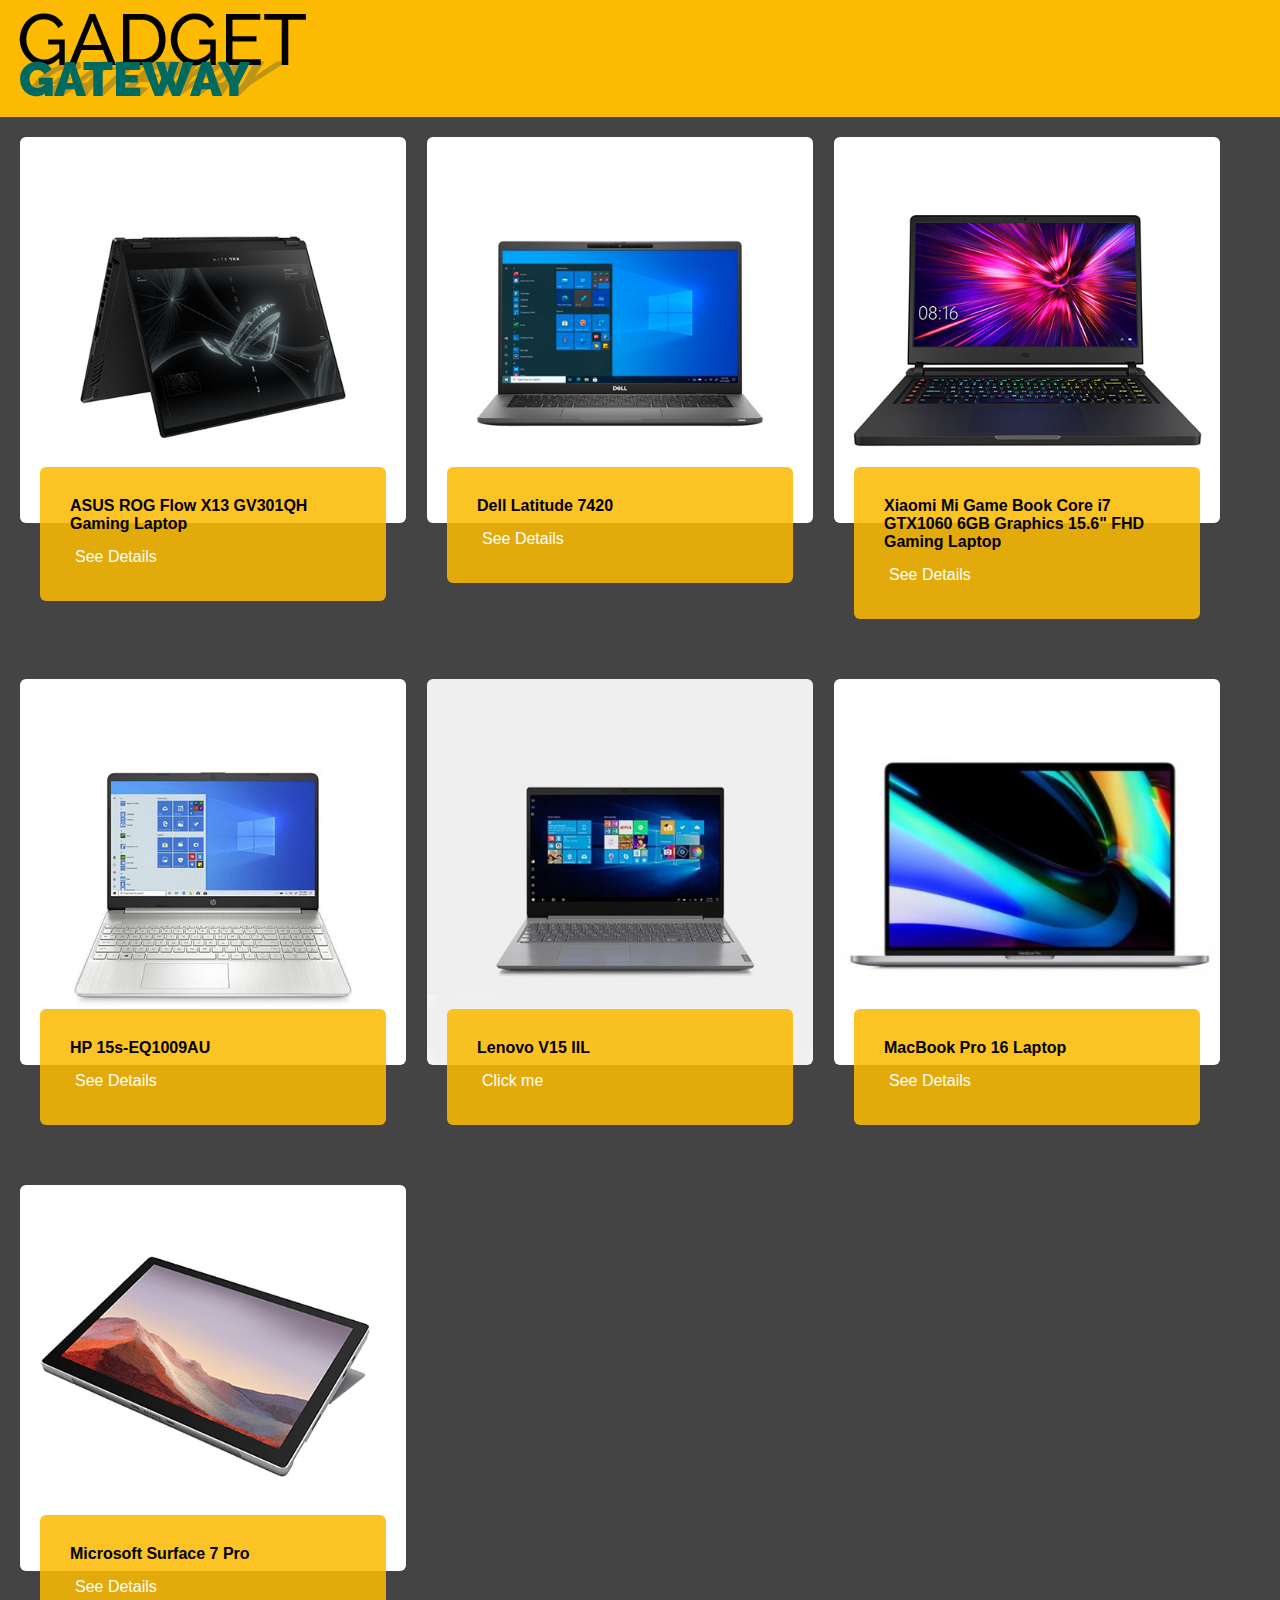
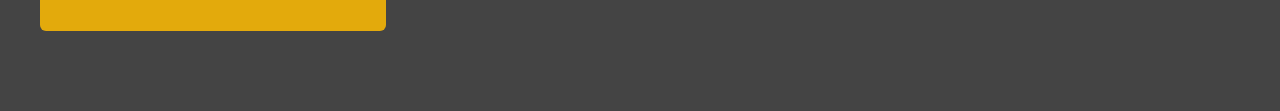
<file: Javascript/index.html>
<!DOCTYPE html>
<html lang="en">
<head>
  <meta charset="UTF-8">
  <meta name="viewport" content="width=device-width, initial-scale=1.0">
  <title></title>
  <link rel="stylesheet" href="style.css">
</head>
<script>
function showdesc(descnum,index) {
	let description=["ASUS ROG Flow X13 GV301QH Gaming Laptop in BangladeshPowerful Windows ten recreation has ne'er been as versatile or moveable as within the 2-in-1 ROG Flow X13. Do additional on the come with up to the newest AMD Ryzen 7 5800HS processor and distinct NVIDIA GeForce GTX 1650 4GB GDDR6 GPU. ",
	"Dell Latitude 7420 Laptop inBangladeshStay productive on the accompany enterprise performance using the carbon fiber 14Full HD IPS-type display and integrated Intel Iris Xe graphics ensure smooth on-screen action, while an HD webcam allows for straightforward video conferencing. Stay safe with a TPM, lock slot, webcam privacy shutter, and fingerprint reader. Furthermore, Intel vPro technology ensures easy out-of-band management.",
	"Xiaomi Mi Game Book 15.6 FHD Gaming Laptop comes with Intel Core i7-8750H Processor, 16GB (8GB x 2) DDR4 RAM, 512GB NVMe SSD, NVIDIA GeForce GTX1060 6GB Graphics with Windows 10 Home. This laptop is featured with 15.6 Inch (16: 9) 1920 x 1080 Full HD IPS Display (142ppi) 178° Viewing Angle, 300 nits, Contrast Ratio: 800: 1, Color Gamut: 72%, 4cell Li-ion polymer battery, 55Wh, Full-size backlight keyboard, 1.8mm key process, 3nit brightness, and Front 1.0MP (Support 1280 x 720 video talking) Webcam. Here, 1 x RJ45 slot, Intel 2x2 dual antennas, support 2.4Ghz, and 5GHz; 802.11 ac, compatible with 802.11 b/g/n; and Bluetooth v5 Network & Wireless Connectivity are available. This new gaming laptop has 4 x USB 3.0 slots, 1 x HDMI slot, and also a built-in AKG Speaker/Microphone.",
	"HP 15s-EQ1009AU Laptop in Bangladesh The HP Pavilion 15s-EQ1009AU Laptop from HP delivers high-grade graphics and processing power for gaming and multitasking, plus improved thermal cooling for overall performance and stability. Immerse yourself in the game with HP 15s-EQ1009AU Laptop a narrow bezel display and custom-tuned audio. This system balances work and play, so you can do it all. The HP Pavilion Gaming Laptop powered by a 2.6 GHz AMD Ryzen 3 3250U Processor, which allows you to run multiple applications simultaneously. If you need more power, the system can be overclocked to 3.5 GHz. The 4 GB DDR4-2400MHz SDRAM helps to ensure smooth multitasking and also allows the computer to quickly access frequently-used files and programs.",
	"Think of the Lenovo V15 as your office manager, executing on your everyday tasks with efficiency. It will keep your business productive and your data secure, while its thinner, smaller design and narrower side bezels put a clean, professional look on your desk—or wherever you choose to use it. Its integrated firmware—Trusted Platform Module (TPM) 2.0—keeps the resulting work secure by encrypting data and passwords. This laptop’s contemporary design gives it a premium look and feel, with a slim body that travels well when you’re not in the office. We tested this laptop for reliability and durability against eight extreme conditions: shock test, vibration test, keyboard in-system test, hinge life test, fan reliability test, panel scuff test, operating temperature test, and pressure test. It’s ready for whatever conditions your business can put it through.",
	"In the MacBook Pro 16 Laptop, you’ll get there faster than ever with high‑performance processors and memory, advanced graphics, blazing‑fast storage, and immersive stereo speakers, all-day battery life, and the power of macOS, all in a portable, compact design.  Apple MacBook Pro 16 Also featuring the Magic Keyboard with a redesigned scissor mechanism, the Apple 16 inch MacBook Pro 16 Laptop with Retina Display provides a comfortable and accurate typing experience. MacBook Pro Core i7 9th Gen Laptop ",
	"Microsoft Surface 7 Pro Laptop in Bangladesh Multi-Touch Surface Pro 7 Platinum Bundle with Platinum Pro Signature Type Cover combines the portability of a tablet with the performance of a laptop. The Type Cover provides a QWERTY keyboard and is made of Alcantara material. Surface Pro 7 utilizes Wi-Fi 6 (802.11ax) and Bluetooth 5.0 for connectivity."
	];
	for (let i = 1; i <=7; i++) { // shows 0, then 1, then 2
	document.getElementById("det"+i).innerHTML = "";
	}
	document.getElementById(descnum).innerHTML = description[index];
}
</script>
<body>
  <div class="Banner">
	<img src="logo.png" alt="">
  </div>
  <div class="blog-posts">
    <div class="post">
      <img src="1.jpg" alt="" class="post-img">
      <div class="post-content">
        <h3>ASUS ROG Flow X13 GV301QH Gaming Laptop</h3>
       
<button onclick="showdesc('det1',0)">See Details</button>

<p id="det1"class="detail"></p>
      </div>
    </div>

    <div class="post">
      <img src="2.jpg" alt="" class="post-img">
      <div class="post-content">
        <h3>Dell Latitude 7420</h3>
        <button onclick="showdesc('det2',1)">See Details</button>

<p id="det2"class="detail"></p>
</script>
      </div>
    </div>

    <div class="post">
      <img src="3.jpg" alt="" class="post-img">
      <div class="post-content">
        <h3>Xiaomi Mi Game Book Core i7 GTX1060 6GB Graphics 15.6" FHD Gaming Laptop</h3>
       <button onclick="showdesc('det3',2)">See Details</button>
</script>

<p id="det3"class="detail"></p>


      </div>
    </div>
	<div class="post">
      <img src="4.jpg" alt="" class="post-img">
      <div class="post-content">
        <h3>HP 15s-EQ1009AU</h3>
       <button onclick="showdesc('det4',3)">See Details</button>

<p id="det4"class="detail"></p>
      </div>
    </div>
	<div class="post">
      <img src="5.jpg" alt="" class="post-img">
      <div class="post-content">
        <h3>Lenovo  V15 IIL</h3>
        <button onclick="showdesc('det5',4)">Click me</button>

<p id="det5"class="detail"></p>
      </div>
    </div>
	<div class="post">
      <img src="6.jpg" alt="" class="post-img">
      <div class="post-content">
        <h3>MacBook Pro 16 Laptop</h3>
       <button onclick="showdesc('det6',5)">See Details</button>

<p id="det6"class="detail"></p>
      </div>
    </div>
	<div class="post">
      <img src="7.jpg" alt="" class="post-img">
      <div class="post-content">
        <h3>Microsoft Surface 7 Pro</h3>
       <button onclick="showdesc('det7',6)">See Details</button>

<p id="det7"class="detail"></p>
      </div>
    </div>
  </div>
</body>
</html>
</file>
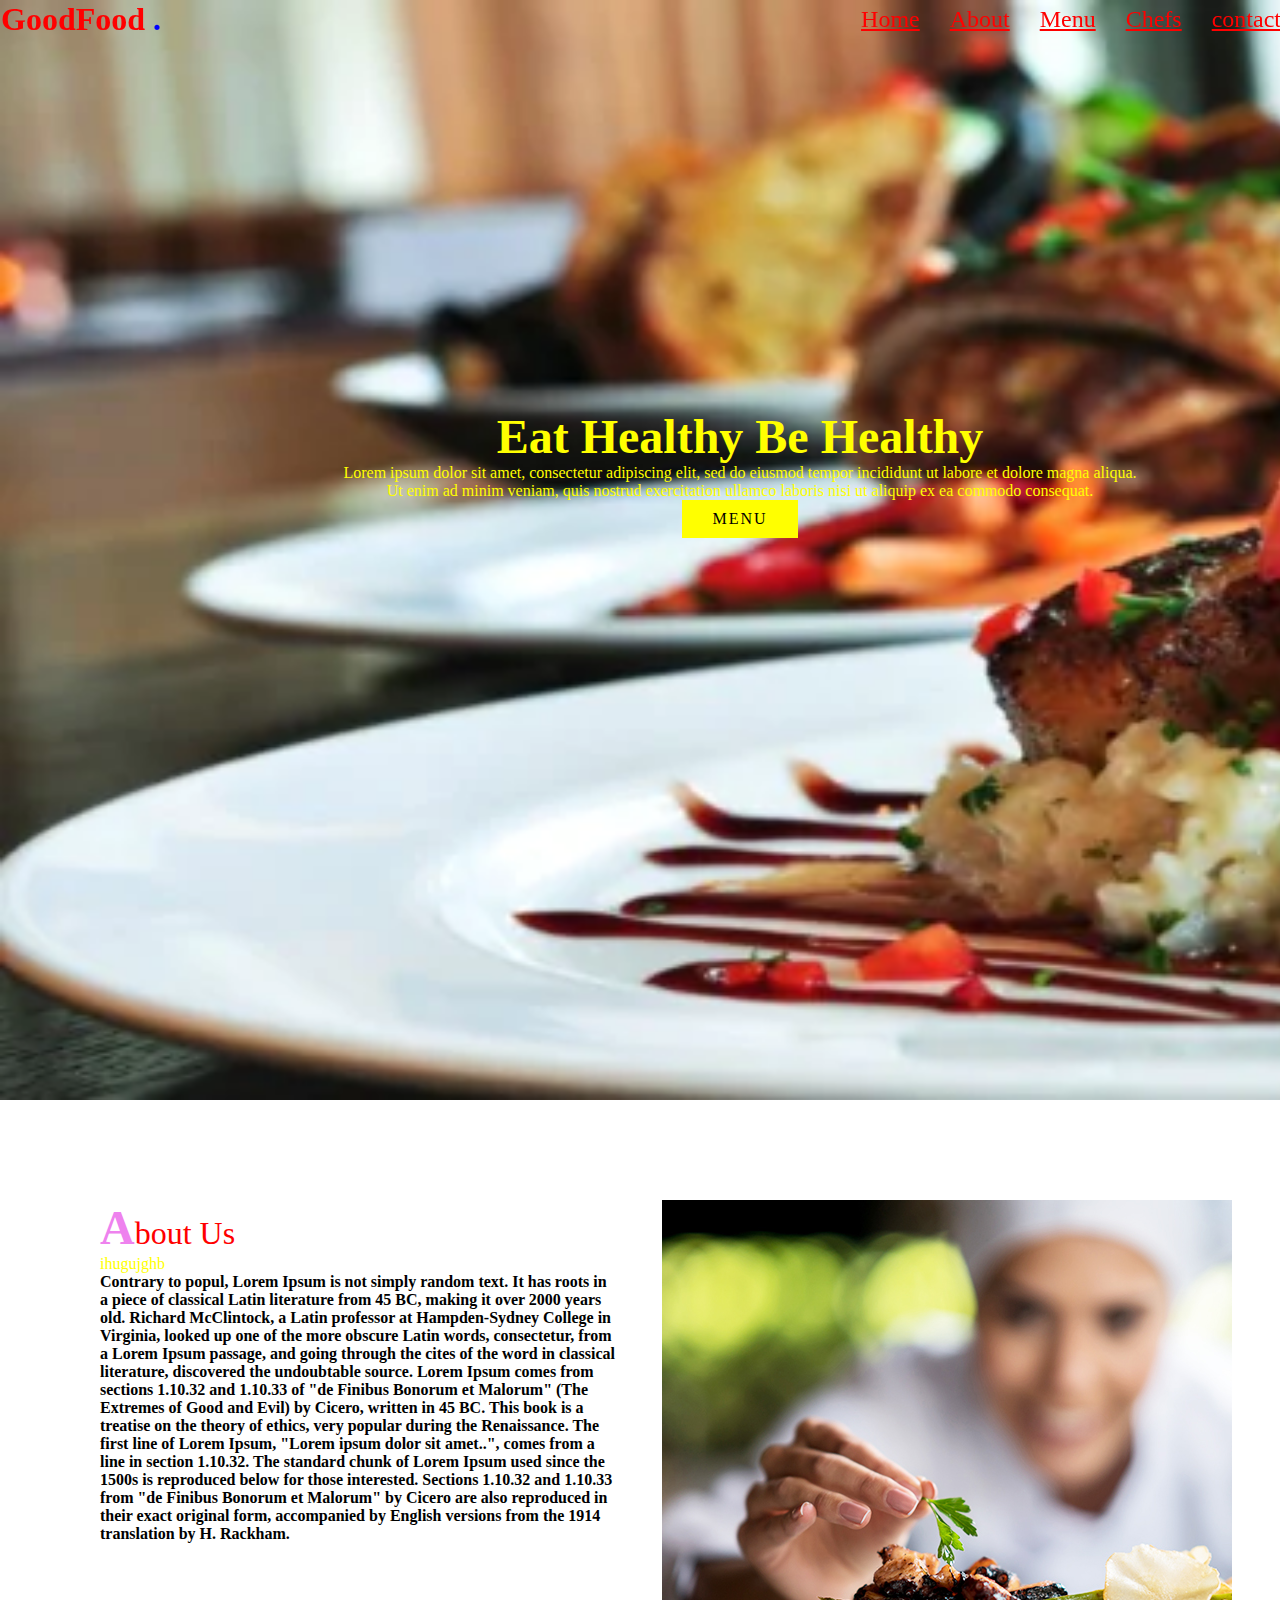
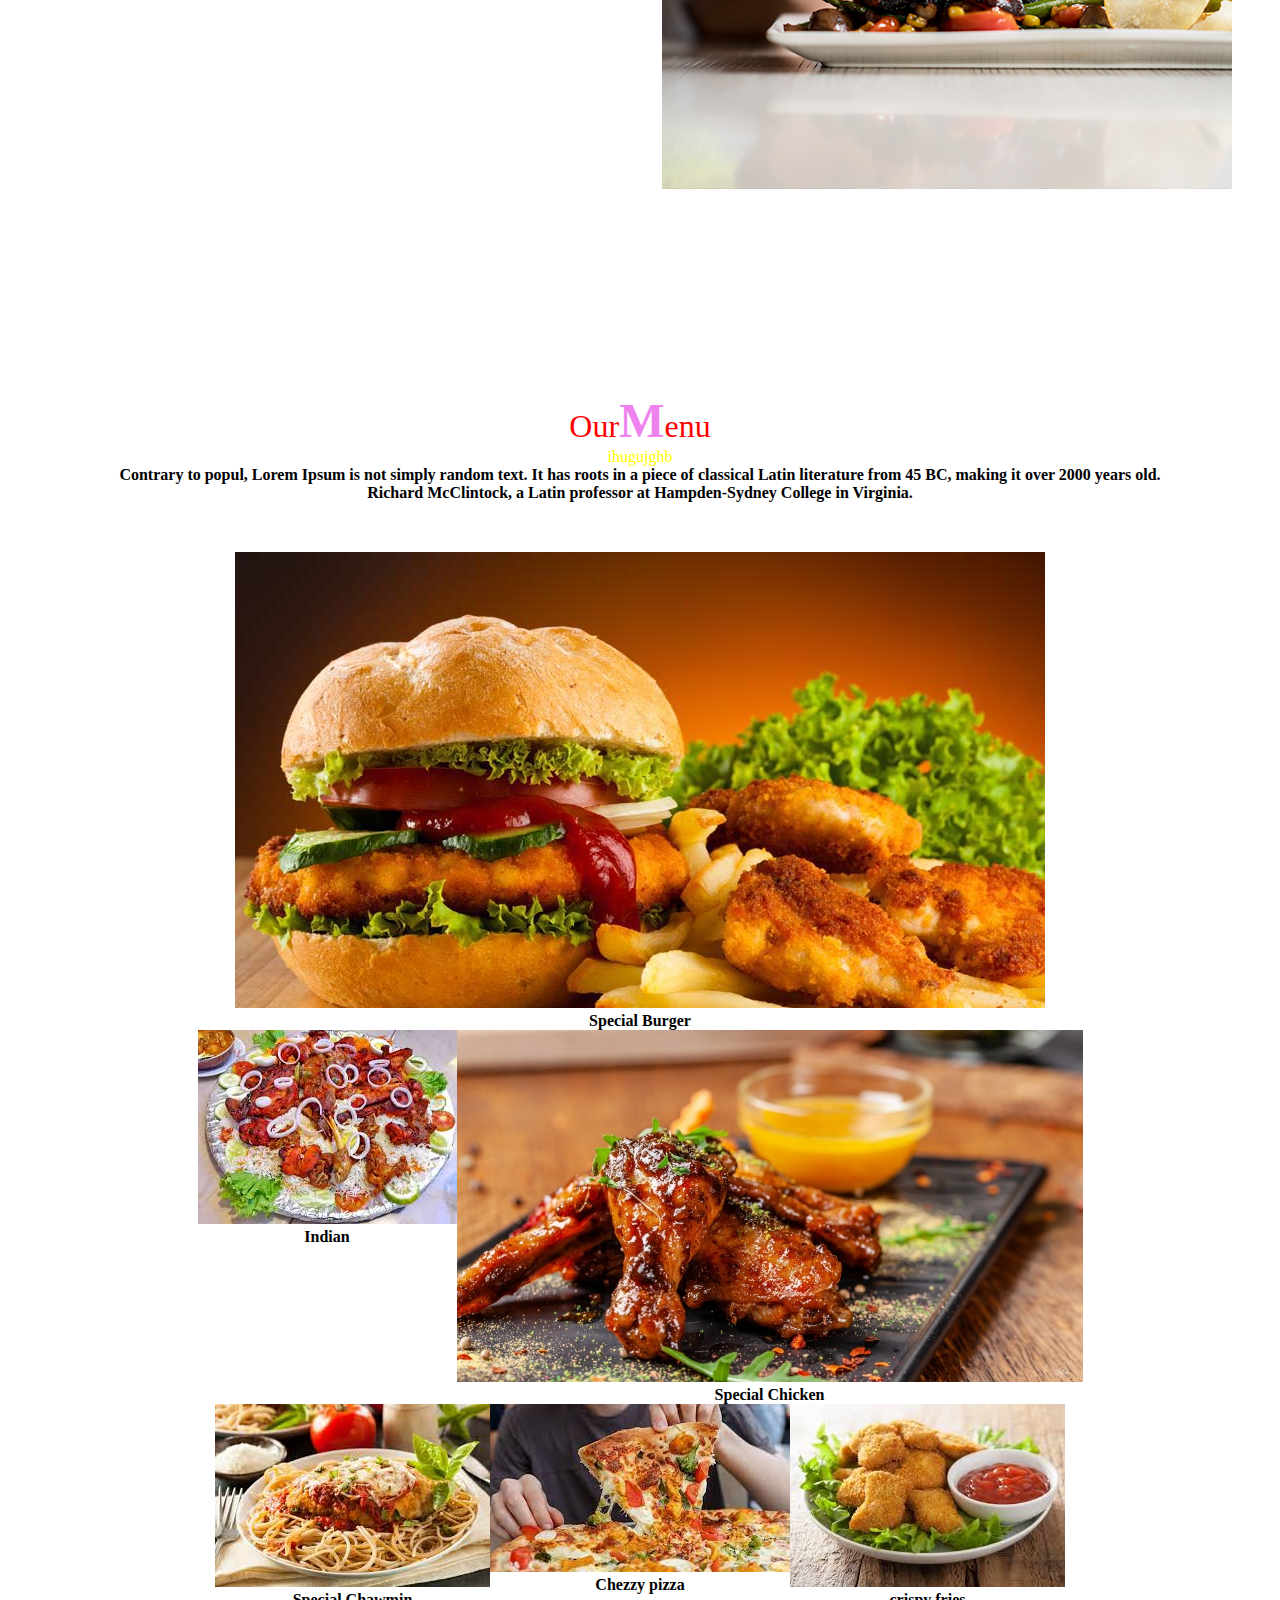
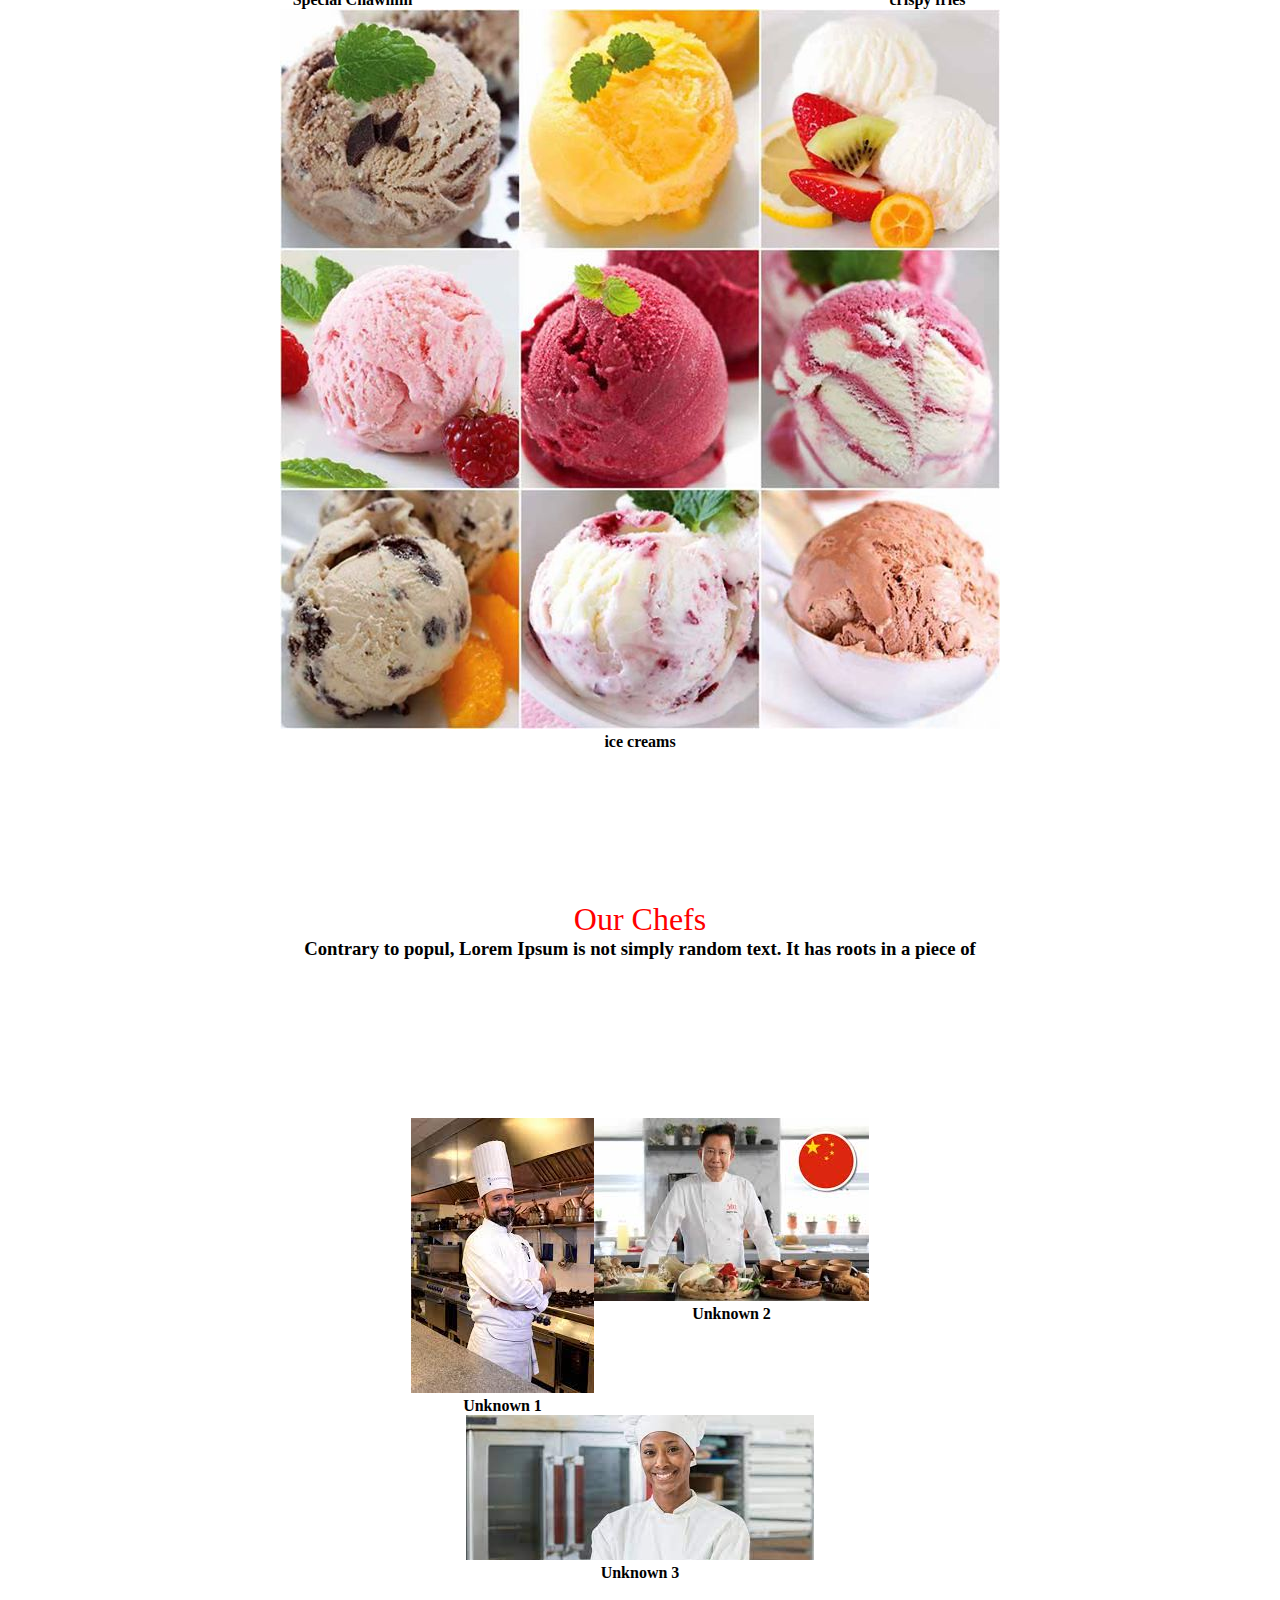
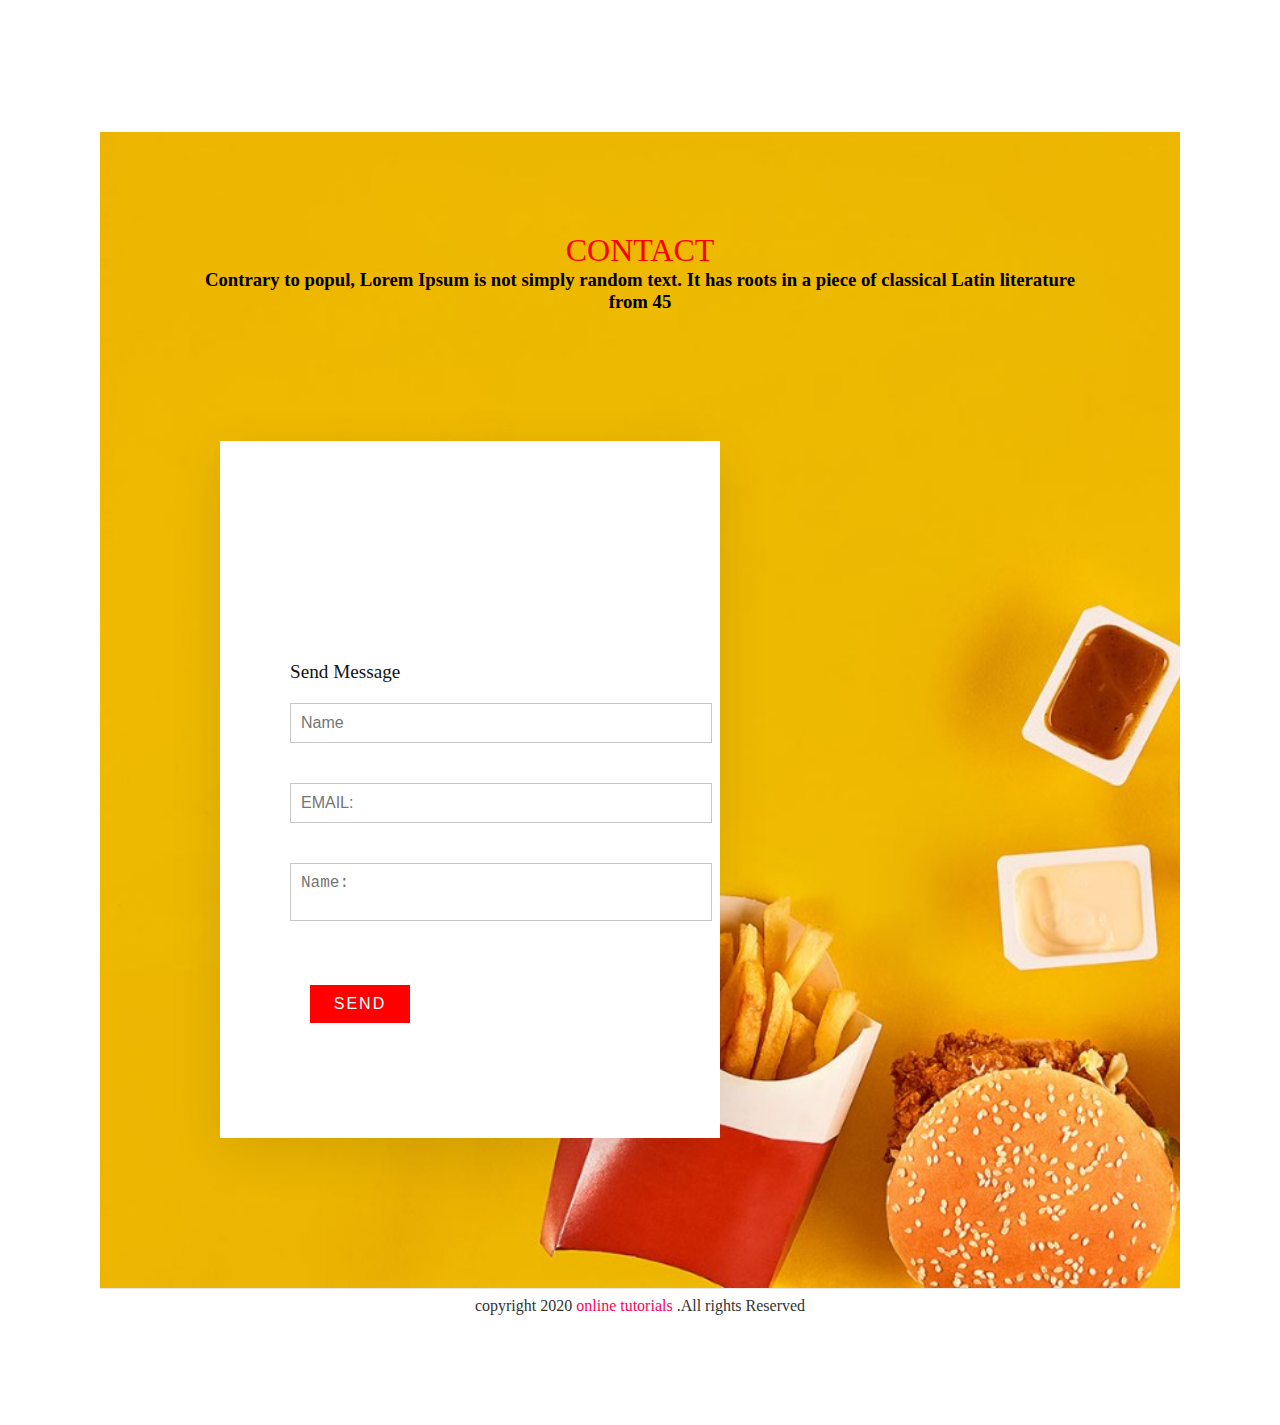
<file: 1.Project_restaurent(Html,css,rename)/1.Project_restaurent/Project1_restaurent.html>
<!DOCTYPE html>
<html>
<head>
 <meta charset="utf-8">
 <meta name="viewport" content="width=device-width, initial-scale=1">
<title>Welcome to my first project </title>

<link rel="stylesheet" href="project1.css">
</head>
<body>
<header>
<a href ="#" class="logo"> GoodFood <span>.</span> </a>
<ul class ="navigation">

<li><h2> <a href="#banner"> Home </a> </h2></li>

<li><h2> <a href="#About"> About </a></h2> </li>

<li><h2> <a href="#Menu"> Menu </a> </h2></li>


<li> <h2><a href="#Chefs"> Chefs </a> </h2></li>

<li> <h2><a href="#contact"> contact </a> </h2></li>
</ul>
</header>
<section class="banner" id="banner">
<div class="content">
<h1>Eat Healthy <b>Be</b> Healthy</h1>
<p>Lorem ipsum dolor sit amet, consectetur adipiscing elit, 
sed do eiusmod tempor incididunt ut labore et dolore magna aliqua. 
Ut enim ad minim veniam, quis nostrud exercitation ullamco laboris nisi ut aliquip
 ex ea commodo consequat. </p>
<a href="#" class="btn"> Menu </a>
</div>
</section>
<section class="about" id="About">

<div class ="row">
  <div class ="col50">
     <h2 class="titletext"><span>A</span>bout  Us </h2>
	 <p>ihugujghb</p>
   <h4>Contrary to popul, Lorem Ipsum is not simply random text. It has roots in a piece of classical Latin literature from 45 BC, making it over 2000 years old. Richard McClintock, a Latin professor at Hampden-Sydney
 College in Virginia, looked up one of the more obscure Latin words, consectetur,
 from a Lorem Ipsum passage, and going through the cites of the word in classical literature,
 discovered the undoubtable source. Lorem Ipsum comes from sections 1.10.32 and 1.10.33 of "de 
 Finibus Bonorum et Malorum" (The Extremes of Good and Evil) by Cicero, written in 45 BC. This book 
 is a treatise on the theory of ethics, very popular during the Renaissance. 
 
 The first line of Lorem Ipsum, "Lorem ipsum dolor sit amet..", comes from a line in section 1.10.32.

The standard chunk of Lorem Ipsum used since the 1500s is reproduced below for those interested.
 Sections 1.10.32 and 1.10.33 from "de Finibus Bonorum et Malorum" by Cicero are also reproduced in their exact original form, accompanied by English versions from the 1914 translation by H. Rackham.
 </h4>
 </div>

<div class ="col50">
 <div class="imgBx">
 <img src ="about_us.jpg">
   </div>
  </div>
 </div>
 </section>
 <section class="menu" id="Menu">

<div class ="title">
  
     <h2 class="titletext">Our<span>M</span>enu </h2>
	 <p>ihugujghb</p>
   <h4>Contrary to popul, Lorem Ipsum is not simply random text. It has roots in a piece of classical Latin literature from 45 BC, making it over 2000 years old. Richard McClintock, a Latin professor at Hampden-Sydney
 College in Virginia.
 </h4>
 </div>

<div class ="content">
 <div class="Box">
  <div class="imgBx">
 <img src ="burger.jpg">
   </div>
   <div class="text">
   <h4>Special Burger</h4>
  </div>
 </div>
 <div class="Box">
  <div class="imgBx">
 <img src ="desi.jpg">
   </div>
   <div class="text">
   <h4>Indian</h4>
  </div>
 </div>
 <div class="Box">
  <div class="imgBx">
 <img src ="chicken.jpg">
   </div>
   <div class="text">
   <h4>Special Chicken</h4>
  </div>
 </div>
 <div class="Box">
  <div class="imgBx">
 <img src ="chawmin.jpg">
   </div>
   <div class="text">
   <h4>Special Chawmin</h4>
  </div>
 </div>
 <div class="Box">
  <div class="imgBx">
 <img src ="pizza.jpg">
   </div>
   <div class="text">
   <h4>Chezzy pizza</h4>
  </div>
 </div>
 <div class="Box">
  <div class="imgBx">
 <img src ="fries.jpg">
   </div>
   <div class="text">
   <h4>crispy fries</h4>
  </div>
 </div>
 <div class="Box">
  <div class="imgBx">
 <img src ="icecreams.jpg">
   </div>
   <div class="text">
   <h4>ice  creams</h4>
  </div>
 </div>
 </div>
 
 <section class="chefs" id="Chefs">


  <div class ="title">
     <h2 class="titletext">Our Chefs</h2>
	
   <h3>Contrary to popul, Lorem Ipsum is not simply random text. It has roots in a piece of 
 </h3><br/> <br/> <br/> <br/> <br/> <br/> 
 </div>
 <div class ="content">
 <div class="Box">
  <div class="imgBx">
 <img src ="c1.jpg">
   </div>
   <div class="text">
   <h4>Unknown 1</h4>
  </div>
 </div>
 <br/> 
 <div class="Box">
  <div class="imgBx">
 <img src ="c2.jpg">
   </div>
   <div class="text">
   <h4>Unknown 2</h4>
  </div>
 </div>
 <br/> 
 <div class="Box">
  <div class="imgBx">
 <img src ="c3.jpg">
   </div>
   <div class="text">
   <h4>Unknown 3</h4>
  </div>
 </div>

</div>

 </section>

<section class="contact" id="contact">
<div class ="title">
     <h2 class="titletext">CONTACT</h2>
	
   <h3>Contrary to popul, Lorem Ipsum is not simply random text.
   It has roots in a piece of classical Latin literature from 45
 
 </h3><br/> <br/> <br/> <br/> <br/> <br/> 
 </div>
 <div class ="contactform">
 <h3>Send Message</h3>
 <div class="inputBox">
  <input type="text" placeholder="Name">
   </div>
   <div class="inputBox">
   <input type="text" placeholder="EMAIL:">
   
  </div>
  <div class="inputBox">
   <textarea placeholder="Name:"></textarea>
   
  </div>
  
  <div class="inputBox">
   <input type="Submit" Value="Send">
   
  </div>
 </div>
 </section>
  <div class="c">
   <p>copyright 2020 <a href ="#">online tutorials </a>.All rights Reserved</p>
   
  </div>






<script type ="text/javascript">

 window.addEventListener('scroll',function(){
const header =document.querySelector('header');
header.classlist.toggle("sticky",window.scrollY > 0);



)};
</script>







</body>
</html>
</file>
<file: Javascript/style.css>
*{
  margin: 0;
  padding: 0;
  font-family: "Open Sans",sans-serif;
}
.Banner{
	width: auto;
	text-align:left;
	padding: 1vh;
	background-color: #fcba03;
}
body{
  background-color: #444;
  min-height: 100vh;
  justify-content: center;
}
button{
	background-color: #ffffff00; /* Green */
  border: none;
  color: white;
  padding: 5px;
  text-align: center;
  text-decoration: none;
  display: inline-block;
  font-size: 16px;
}
.blog-posts{
  width: min(1200px, 100%);
  padding: 20px;
  display: flex;
  justify-content: space-between;
  flex-wrap: wrap;
  cursor: pointer;
}

.post{
  width: calc(33% - 10px);
  overflow: hidden;
}

.post-img{
  width: 100%;
  border-radius: 6px;
  transition: .3s linear;
}

.post-content{
  background-color: #fcba03dd;
  margin: 0 20px;
  padding: 30px;
  border-radius: 6px;
  transform: translateY(-60px);
  transition: .3s linear;
}

.post-content h3{
  font-size: 16px;
  margin-bottom: 10px;
}

.date{
  font-size: 15px;
  font-style: italic;
  color: #ffffff;
}

.post:hover .post-img{
  transform: translateY(20px);
}

.post:hover .post-content{
  transform: translateY(-80px);
}

@media screen and (max-width: 1200px){
  .blog-posts{
    justify-content: center;
  }
  .post{
    width: min(600px, 100%);
  }
}
</file>
<file: 1.Project_restaurent(Html,css,rename)/1.Project_restaurent/project1.css>
@import url('https://fonts.googleapis.com/css2?family=Sail&display=swap');


*{
	margin:0;
	padding:0;
*/background-color:white;
	
	
}

p{
	
	
	font-weight:  100px;
	color:yellow;
	
}
body {
	min-height:500px;
}
.banner
{
	position:relative;
	width:100%;
	min-height:100vh;
	display:flex;
	justify-content:center;
	align-items:center;
	background:url(cover.jpg);
	background-size:cover;
	
	
}
.banner .content
{
	max-width:800px;
	text-align:center;
	text-size:500;
	margin-bottom:12%;
} 
.banner .content h1
{
	font-size:3em;
	color:yellow;
}


.btn{
	
	font-size:1em;
	color:black;
	background:yellow;
	display:inline-block;
	padding:10px 30px;
	margin_top:20px;
	text-transform:uppercase;
	text-decoration:none;
	letter-spacing:2px;
	transition:.3s;
}
.btn:hover
{
	letter-spacing:10px;
}
header{
	position:fixed;
	top:0;
	left:0;
	width:100%;
	padding :1px 1px;
	z-index:10000;
	display:flex;
	justify-content:space-between;
	align-items:center;
	transition: 2s;
}
header.sticky
{
	background:red;
	padding:10px 100px;
	box-shadow:0 5px 20px rgba(0,0,0,0.05)
}
header .logo{
	color: Red;
	font-weight:700;
	font-size:2em;
	text-decoration : none;
	 position: sticky;
	
}
header .logo span{
	color:blue;
	 position: sticky;
}
header .navigation {
	position:relative;
	display: flex;
	
	
}

header .navigation li {
	list-style:none;
	margin-left:30px;
	 position: sticky;
}
header .navigation li a{
	text-decoration:bolder;
	color:red;
	font-weight:500;
}
header .navigation li a:hover{
	color:blue;
}
section
{
	padding:100px;
}
.row{
	position:relative;
	width:100%;
	display:flex;
	justify-content:space-between;
}
.row .col50{
	position:relative;
	width:48%;
}
.titletext{
	color:red;
	font-size: 2em;
	font-weight:300;
}

.titletext span{
	color:violet;
	font-weight:700;
	font-size:1.5em;
}
.row.col50.imgBx
{
	position:relative;
	width:100%;
	margin-bottom:20px;
	height:100%;
}
.row.col50.imgBx img
{
	position: absolute;
	top:0;
	left:0;
	width:100%;
	height:100%;
	object-fit:cover;
}
.title{
	width:100%;
	display:flex;
	text-align:center;
	justify-content:center;
	justify-content:center;
	flex-direction:center;
	flex-direction:column;
}

.menu .content{
	display:flex;
	justify-content:center;
	flex-direction:center;
	flex-wrap:wrap;
	margin_top:100px;
	text-align:center;
	margin:50px 50px 50px 50px;
	
	
}
.menu .content .box .imgBx{
	width:100%;
	position:relative;
	height:300px;
}
.menu .content .box {
	width:140px;
	margin:20px;
	text-align:center;
	border:15px solid #ffff;
	box-shadow:0 5px 35px rgba(0,0,0,0.89)
}
.menu .content .box .imgBx .img{
	position: absolute;
	top:0;
	left:0;
	width:100%;
	height:100%;
	object-fit:cover;
}

.menu .content .box .text{
	text-align:center;
	padding:15px 0 5px;
}
.menu .content .box .text h3{
	font-weight:400;
	color:red;
}
.chef .content{
	display:flex;
	margin_top:40%;
	padding-top:100px;
	margin-left:10px;
	margin:20px 20px 20px 20px;
	
}
.chef .content.box{
	margin:20px 20px 20px 20px;
width:300px;
margin:50px;
	
	
}
.chef .content.box.imgBx{
	width:100%;
	height:300px;
	position:relative;

	margin:20px 20px 20px 20px;
	
	
}
.chef .content.box.imgBx.img

{
	margin:20px 20px 20px 20px;
	position:absolute;
	top:0;
	left:0;
	width:500%;
	height:500%;
	
}
.chef .content.box.text
{
	margin:20px 20px 20px 20px;
	padding:15px 0 5px;
}
.chef .content.box.text h3{
	font-weight:400px;
	width:100%;
}
.contact
{
	background:url(contuct_us.jpg);
	background-size:cover;
}
.contactform{
	margin:20px 50px 50px 20px;
	padding:75px 50px;
	background:#fff;
	box-shadow:0 15px 50px rgba(0,0,0,0.1);
	max-width:400px;
	padding-top:200px;
}

.contactform h3
{
	color:#111;
	font-size:1.2em;
	margin-bottom:20px;
	
	margin:20px 20px 20px 20px;font-weight:500;
}
.contactform .inputBox

{
	margin:20px 20px 20px 20px;
	position:relative;
	margin-bottom:20px;
	width:100%;
	margin-bottom:20px;
}
.contactform .inputBox input,
.contactform .inputBox textarea{
	
	width:100%;
	margin-bottom:20px;
	border:1px solid #5555;
	padding:10px;
	color:#111;
	outline:none;
	font-size:16px;
	font-weight:300;
	resize:none;
}
.contactform .inputBox input[type=submit]{
	margin:20px 20px 20px 20px;
	
	font-size:1em;
	color:#fff;
	background:red;
	display:inline-block;
	text-transform:uppercase;
	text-decoration:none;
	letter-spacing:2px;
	transition:0.4s;
	max-width:100px;
	font-weight:500;
	border:none;
	cursor:pointer;
}
.c{
	padding : 8px 40px;
	border-top:1px solid rgba(0,0,0,0.1);
	text-align:center;
}
.c p{
	color:#333;
}
.c a{
	color:#ff0157;
	font-weight:500;
	text-decoration:none;
}
</file>
